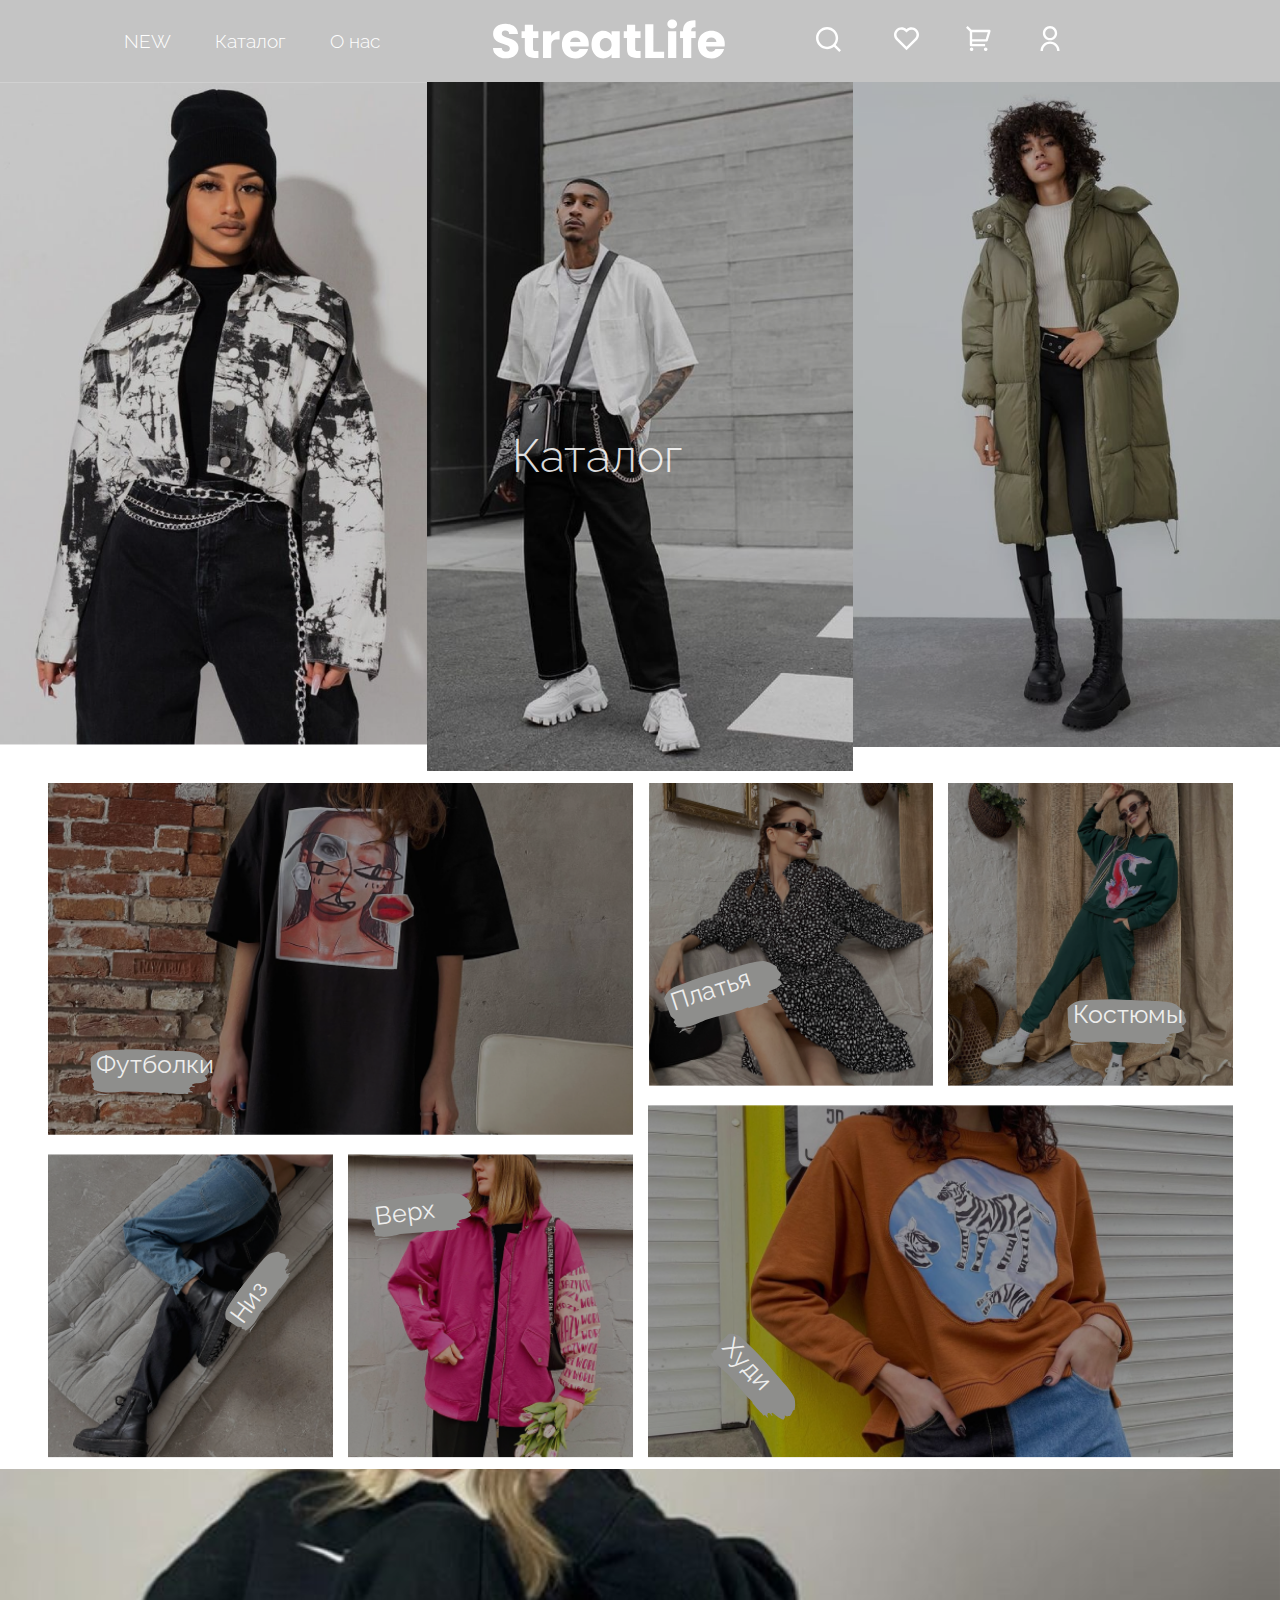
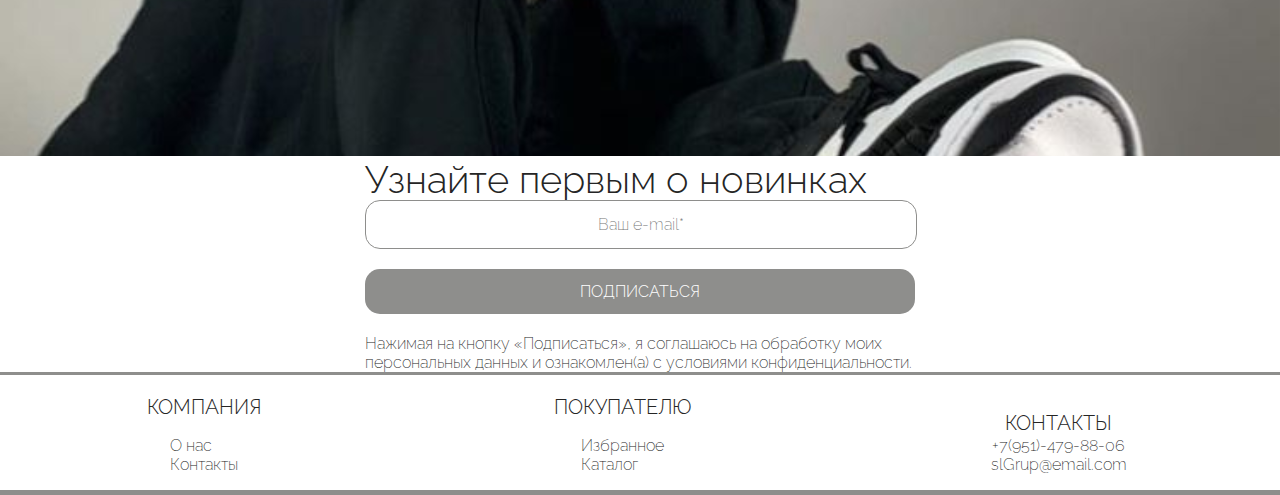
<file: index.html>
<!DOCTYPE html>
<html lang="ru">

<head>
	<meta charset="UTF-8">
	<meta http-equiv="X-UA-Compatible" content="IE=edge">
	<meta name="viewport" content="width=device-width, initial-scale=1.0">
	<title>Sl</title>
	<link rel="preconnect" href="https://fonts.googleapis.com">
	<link rel="preconnect" href="https://fonts.gstatic.com" crossorigin>
	<link href="https://fonts.googleapis.com/css2?family=Raleway:wght@100;200;300;700;800;900&display=swap"
		rel="stylesheet">
	<link rel="stylesheet" href="Style/Index.css">
</head>

<body>
	<div class="wrapper">
		<header class="header">
			<div class="container">
				<div class="header__inner" id="header__inner">
					<div id="header__menu" class="header__menu">
						<nav class="header__nav">
							<ul class="header__list" id="header__list">
								<li class="header__list--item"><a href="" class="header__list--link">NEW</a></li>
								<li class="header__list--item"><a href="catalog.html" class="header__list--link">Каталог</a>
								</li>
								<li class="header__list--item"><a href="aboutUs.html" class="header__list--link">О нас</a></li>
							</ul>
						</nav>
					</div>
					<div class="header__logo" id="header__logo">
						<a href="index.html">
							<img src="photo/index/logo.svg" alt="">
						</a>
					</div>
					<div id="header__dopmenu" class=" header__menu header__dopmenu">
						<nav class="header__nav">
							<ul class="header__list" id="header__drp--list">
								<li class="header__list--items">
									<div class="header__list--item">
										<div class="header__list--cerch">
											<input class="" type="text" id="header__list--info">
										</div>
										<button type="submit" class="header__item--button">
											<img class="header__item--icon" src="photo/index/Group 2.svg" alt="">
										</button>

									</div>
								</li>
								<li class="header__list--items">
									<a href="" class="header__list--item">
										<div class="header__item--photo">
											<img class="header__item--icon" src="photo/index/Frame-1.svg" alt="">
										</div>
										<div class="header__list--info" id="header__list--info">
											<p class="header__list--link">Избранное</p>
										</div>
									</a>
								</li>
								<li class="header__list--items">
									<a href="" class="header__list--item">
										<div class="header__item--photo">
											<img class="header__item--icon" src="photo/index/Frame-2.svg" alt="">
										</div>
										<div class="header__list--info" id="header__list--info">
											<p class="header__list--link">Корзина</p>
										</div>
									</a>
								</li>
								<li class="header__list--items">
									<a href="" class="header__list--item">
										<div class="header__item--photo">
											<img class="header__item--icon" src="photo/index/Frame.svg" alt="">
										</div>
										<div class="header__list--info" id="header__list--info">
											<p class="header__list--link">Профиль</p>
										</div>
									</a>
								</li>
							</ul>
						</nav>
					</div>
					<div class="header__burger" id="header__burger">
						<span></span>
					</div>
				</div>

			</div>
		</header>
		<main class="main">
			<div class="catalog">
				<div class="catalog__link">
					<a class="catalog__link--style" href="">Каталог</a>
				</div>
				<div class="catalog__photo catalog__photohideone">
					<img src="photo/index/katalog.png" alt="">
				</div>
				<div class="catalog__photo">
					<img src="photo/index/katalog2.png" alt="">
				</div>
				<div class="catalog__photo  catalog__photohidetwo">
					<img src="photo/index/katalog3.png" alt="">
				</div>
			</div>
			<div class="container">
				<div class="example">
					<div class="example__column">
						<div class="example__big">
							<div class="example__text positionshirt">
								<a class="example__text--style" href="">Футболки</a>
							</div>
							<div class="example__photo">
								<img src="photo/index/футболка.png" alt="">
							</div>

						</div>
						<div class="example__small example__hide">
							<div class="example__text  positionbottom">
								<a class="example__text--style" href="">Низ</a>
							</div>
							<div class="example__photo">
								<img src="photo/index/низ.png" alt="">
							</div>

						</div>
						<div class="example__small example__hide">
							<div class="example__text positiontop">
								<a class="example__text--style" href="">Верх</a>
							</div>
							<div class="example__photo">
								<img src="photo/index/верх.png" alt="">
							</div>

						</div>
					</div>
					<div class="example__column">
						<div class="example__small">
							<div class="example__text positiondress">
								<a class="example__text--style" href="">Платья</a>
							</div>
							<div class="example__photo">
								<img src="photo/index/платья.png" alt="">
							</div>


						</div>
						<div class="example__small">
							<div class="example__text positiondress2">
								<a class="example__text--style" href="">Костюмы</a>
							</div>
							<div class="example__photo">
								<img src="photo/index/костюмы.png" alt="">
							</div>

						</div>
						<div class="example__big">
							<div class="example__text positionhody">
								<a class="example__text--style" href="">Худи</a>
							</div>
							<div class="example__photo">
								<img src="photo/index/худи.png" alt="">
							</div>

						</div>
					</div>
				</div>
			</div>
			<div class="bgphoto">
				<img src="photo/index/girlBg.svg" alt="">
			</div>
			<div class="container">
				<form action="" class="subscription">
					<div class="subscription__form">

						<div class="subscription__title">
							<h2 class="subscription__title--style">
								Узнайте первым о новинках
							</h2>
						</div>
						<div class="subscription__email">
							<input class="subscription__email--style" type="text" id="emailsending" placeholder="Ваш e-mail*"
								name="mail">
						</div>
						<div class="subscription__sending">
							<button class="subscription__sending--sumbit" type="submit">ПОДПИСАТЬСЯ</button>
						</div>
						<div class="subscription__note">
							<p class="subscription__note--style">
								Нажимая на кнопку «Подписаться», я соглашаюсь на обработку моих персональных данных и
								ознакомлен(а)
								с условиями конфиденциальности.

							</p>

						</div>
					</div>
				</form>
			</div>
		</main>

		<footer class="footer">
			<nav class="footer__nav">
				<div class="footer__link">
					<div class="footer__block">
						<button class="footer__title" id="company__footer">КОМПАНИЯ</button>
						<ul class="footer__list" id="company__list">
							<li>
								<a class="footer__item" href="">О нас
								</a>
							</li>
							<li>
								<a class="footer__item" href="">Контакты</a>
							</li>
						</ul>
					</div>
					<div class="footer__block">

						<button class="footer__title" id="buyer__footer">ПОКУПАТЕЛЮ</button>

						<ul class="footer__list" id="buyer__list">

							<li>
								<a class="footer__item" href="">Избранное
								</a>
							</li>
							<li>
								<a class="footer__item" href="">Каталог
								</a>
							</li>
						</ul>
					</div>
				</div>

				<ul class="footer__contacts">
					<button class="footer__title">КОНТАКТЫ</button>

					<li><a class="footer__item" href="">+7(951)-479-88-06</a>
					</li>
					<li><a class="footer__item" href="">slGrup@email.com</a>
					</li>
					</li>
				</ul>
			</nav>
		</footer>
	</div>
	<script src="script/index.js"></script>

</body>

</html>
</file>
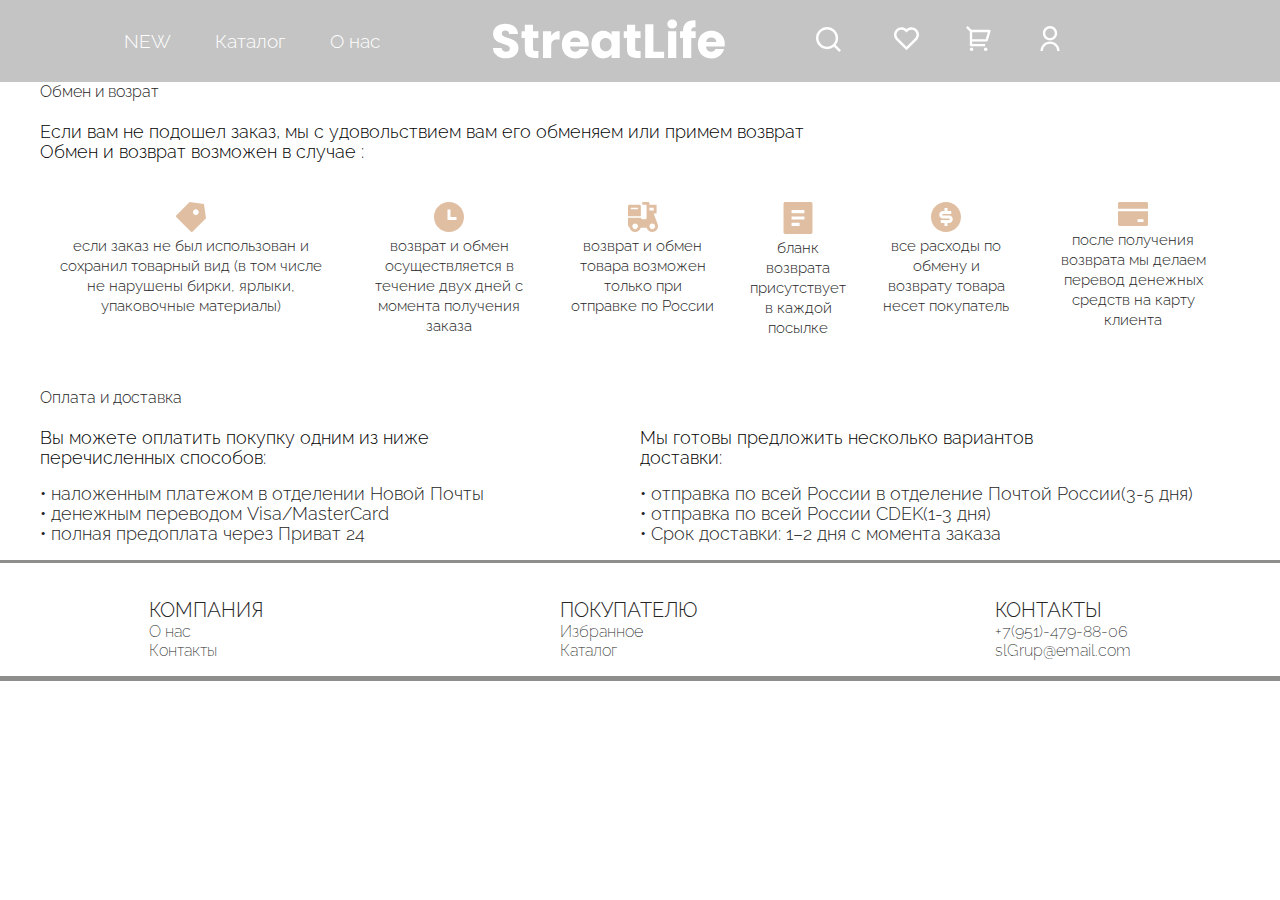
<file: aboutUs.html>
<!DOCTYPE html>
<html lang="ru">

<head>
	<meta charset="UTF-8">
	<meta http-equiv="X-UA-Compatible" content="IE=edge">
	<meta name="viewport" content="width=device-width, initial-scale=1.0">
	<title>SL</title>
	<link rel="preconnect" href="https://fonts.googleapis.com">
	<link rel="preconnect" href="https://fonts.gstatic.com" crossorigin>
	<link href="https://fonts.googleapis.com/css2?family=Raleway:wght@100;200;300;700;800;900&display=swap"
		rel="stylesheet">
	<link rel="stylesheet" href="Style/Index.css">
	<link rel="stylesheet" href="Style/aboutUs.css">
</head>

<body>
	<header class="header">
		<div class="container">
			<div class="header__inner" id="header__inner">
				<div id="header__menu" class="header__menu">
					<nav class="header__nav">
						<ul class="header__list" id="header__list">
							<li class="header__list--item"><a href="" class="header__list--link">NEW</a></li>
							<li class="header__list--item"><a href="catalog.html" class="header__list--link">Каталог</a>
							</li>
							<li class="header__list--item"><a href="aboutUs.html" class="header__list--link">О нас</a></li>
						</ul>
					</nav>
				</div>
				<div class="header__logo" id="header__logo">
					<a href="index.html">
						<img src="photo/index/logo.svg" alt="">
					</a>
				</div>
				<div id="header__dopmenu" class=" header__menu header__dopmenu">
					<nav class="header__nav">
						<ul class="header__list" id="header__drp--list">
							<li class="header__list--items">
								<div class="header__list--item">
									<div class="header__list--cerch">
										<input class="" type="text" id="header__list--info">
									</div>
									<button type="submit" class="header__item--button">
										<img class="header__item--icon" src="photo/index/Group 2.svg" alt="">
									</button>

								</div>
							</li>
							<li class="header__list--items">
								<a href="" class="header__list--item">
									<div class="header__item--photo">
										<img class="header__item--icon" src="photo/index/Frame-1.svg" alt="">
									</div>
									<div class="header__list--info" id="header__list--info">
										<p class="header__list--link">Избранное</p>
									</div>
								</a>
							</li>
							<li class="header__list--items">
								<a href="" class="header__list--item">
									<div class="header__item--photo">
										<img class="header__item--icon" src="photo/index/Frame-2.svg" alt="">
									</div>
									<div class="header__list--info" id="header__list--info">
										<p class="header__list--link">Корзина</p>
									</div>
								</a>
							</li>
							<li class="header__list--items">
								<a href="" class="header__list--item">
									<div class="header__item--photo">
										<img class="header__item--icon" src="photo/index/Frame.svg" alt="">
									</div>
									<div class="header__list--info" id="header__list--info">
										<p class="header__list--link">Профиль</p>
									</div>
								</a>
							</li>
						</ul>
					</nav>
				</div>
				<div class="header__burger" id="header__burger">
					<span></span>
				</div>
			</div>

		</div>
	</header>
	<main class="main">
		<div class="container">
			<div class="return">
				<div class="return__title">
					<h2 class="return__title--style">Обмен и возрат</h2>
				</div>
				<div class="return__additional">
					<p class="return__additional--text">Если вам не подошел заказ, мы с удовольствием вам его обменяем или
						примем возврат
					</p>
				</div>
				<div class="return__name">
					<h2 class="return__name--text">Обмен и возврат возможен в случае :</h2>
				</div>
				<div class="return__list">
					<div class="return__items">
						<div class="return__item">
							<div class="return__photo">
								<img src="photo/aboutUs/Vector.svg" alt="">
							</div>
							<div class="return__condition">
								<p class="return__condition--style">если заказ не был использован и сохранил товарный вид (в том
									числе не нарушены бирки, ярлыки, упаковочные материалы)</p>
							</div>
						</div>
						<div class="return__item">
							<div class="return__photo">
								<img src="photo/aboutUs/Vector2.svg" alt="">
							</div>
							<div class="return__condition">
								<p class="return__condition--style">возврат и обмен осуществляется в течение двух дней с момента
									получения заказа

								</p>
							</div>
						</div>
						<div class="return__item">
							<div class="return__photo">
								<img src="photo/aboutUs/Vector3.svg" alt="">
							</div>
							<div class="return__condition">
								<p class="return__condition--style">возврат и обмен товара возможен только при отправке по
									России
								</p>
							</div>
						</div>
						<div class="return__item">
							<div class="return__photo">
								<img src="photo/aboutUs/Vector4.svg" alt="">
							</div>
							<div class="return__condition">
								<p class="return__condition--style">бланк возврата присутствует в каждой посылке </p>
							</div>
						</div>
						<div class="return__item">
							<div class="return__photo">
								<img src="photo/aboutUs/Vector5.svg" alt="">
							</div>
							<div class="return__condition">
								<p class="return__condition--style">все расходы по обмену и возврату товара несет покупатель
								</p>
							</div>
						</div>
						<div class="return__item">
							<div class="return__photo">
								<img src="photo/aboutUs/Vector6.svg" alt="">
							</div>
							<div class="return__condition">
								<p class="return__condition--style">после получения возврата мы делаем перевод денежных средств
									на карту клиента</p>
							</div>
						</div>

					</div>

				</div>
			</div>
			<div class="payorder">
				<div class="payorder__title">
					<h2 class="payorder__title--style">
						Оплата и доставка
					</h2>
				</div>
				<div class="payorder__info">
					<div class="payorder__pay">
						<div class="payorder__name">
							<h3 class="paeorder__name--title"> Вы можете оплатить покупку одним из ниже <br>
								перечисленных
								способов:
							</h3>
						</div>
						<div class="payorder__list">
							<ul class="playorder__paragraphs">
								<li class="payirder__paragraph">
									<p class="payorder__paragraph--text">
										• наложенным платежом в отделении Новой Почты
									</p>
								</li>
								<li class="payirder__paragraph">
									<p class="payorder__paragraph--text">
										• денежным переводом Visa/MasterCard
									</p>
								</li>
								<li class="payirder__paragraph">
									<p class="payorder__paragraph--text">
										• полная предоплата через Приват 24
									</p>
								</li>
							</ul>
						</div>

					</div>
					<div class="payorder__order">
						<div class="payorder__name">
							<h3 class="paeorder__name--title">Мы готовы предложить несколько вариантов <br> доставки:
							</h3>
						</div>
						<div class="payorder__list">
							<ul class="playorder__paragraphs">
								<li class="payirder__paragraph">
									<p class="payorder__paragraph--text">
										• отправка по всей России в отделение Почтой России(3-5 дня)
									</p>
								</li>
								<li class="payirder__paragraph">
									<p class="payorder__paragraph--text">
										• отправка по всей России CDEK(1-3 дня)
									</p>
								</li>
								<li class="payirder__paragraph">
									<p class="payorder__paragraph--text">
										• Срок доставки: 1–2 дня с момента заказа
									</p>
								</li>
							</ul>
						</div>
					</div>
				</div>
			</div>
		</div>
	</main>
	<footer class="footer">
		<nav class="footer__nav">
			<ul class="footer__list">
				<h3 class="footer__title">КОМПАНИЯ</h3>
				<li>
					<a class="footer__item" href="">О нас
					</a>
				</li>
				<li>
					<a class="footer__item" href="">Контакты</a>
				</li>
			</ul>
			<ul>
				<h3 class="footer__title">ПОКУПАТЕЛЮ</h3>

				<li>
					<a class="footer__item" href="">Избранное
					</a>
				</li>
				<li>
					<a class="footer__item" href="">Каталог
					</a>
				</li>
			</ul>
			<ul class="footer__list">
				<h3 class="footer__title">КОНТАКТЫ</h3>

				<li><a class="footer__item" href="">+7(951)-479-88-06</a>
				</li>
				<li><a class="footer__item" href="">slGrup@email.com</a>
				</li>
				</li>
			</ul>
		</nav>
	</footer>
	<script src="script/index.js"></script>

</body>

</html>
</file>
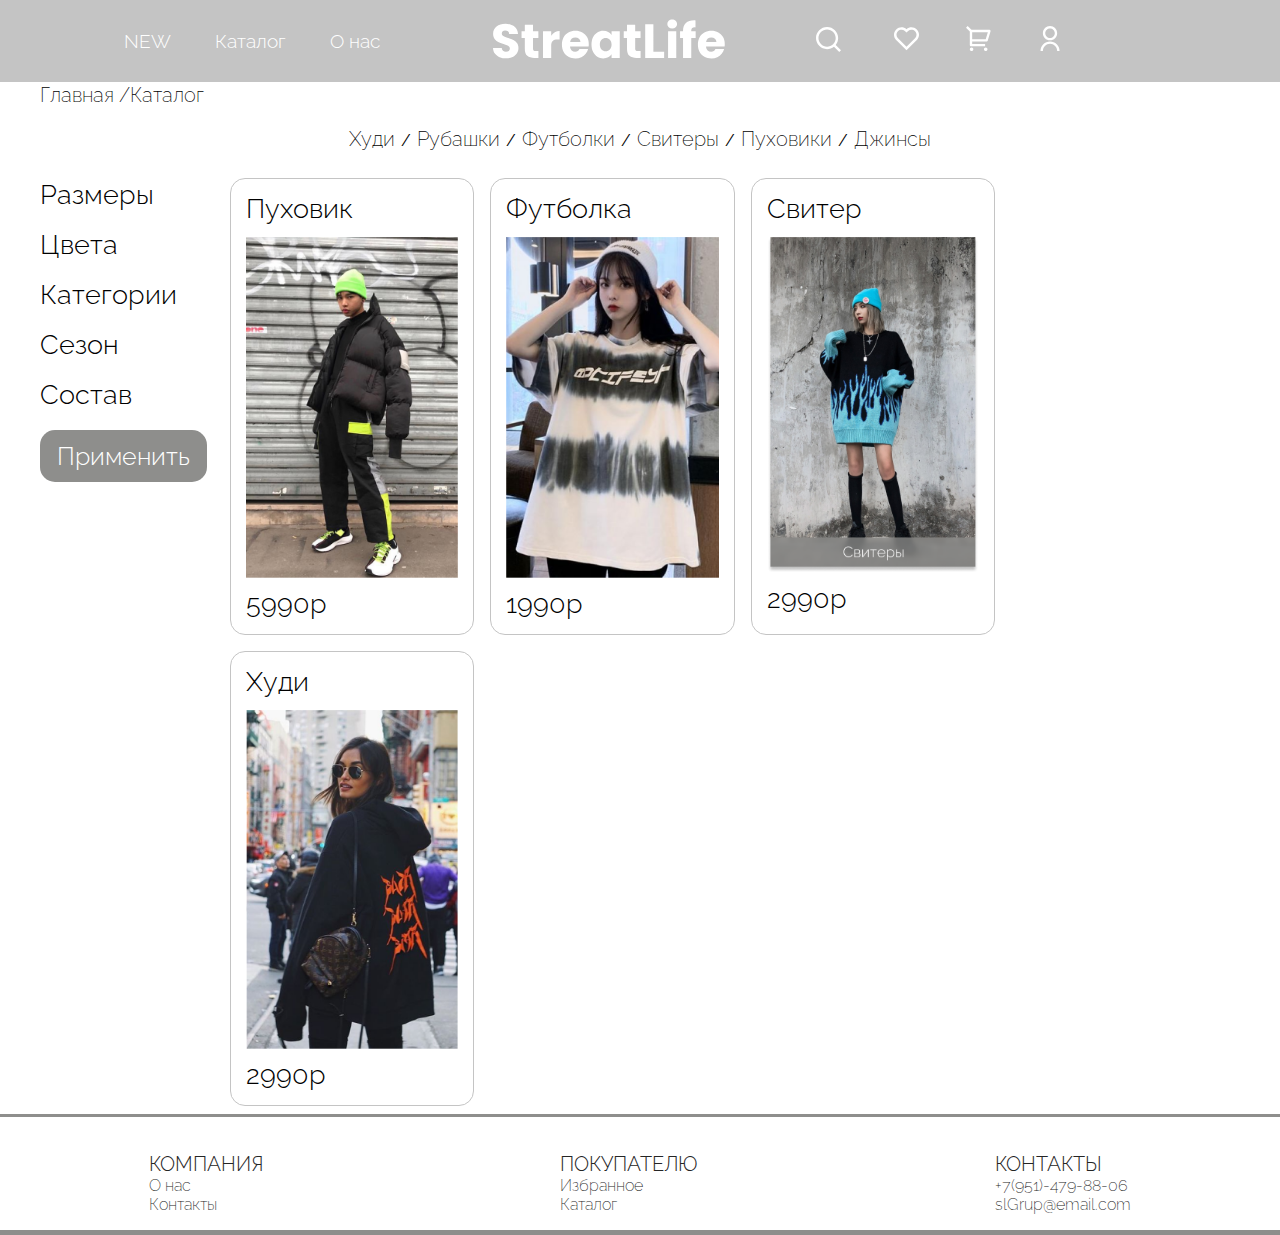
<file: catalog.html>
<!DOCTYPE html>
<html lang="ru">

<head>
	<meta charset="UTF-8">
	<meta http-equiv="X-UA-Compatible" content="IE=edge">
	<meta name="viewport" content="width=device-width, initial-scale=1.0">
	<title>sl</title>
	<link rel="preconnect" href="https://fonts.googleapis.com">
	<link rel="preconnect" href="https://fonts.gstatic.com" crossorigin>
	<link href="https://fonts.googleapis.com/css2?family=Raleway:wght@100;200;300;700;800;900&display=swap"
		rel="stylesheet">
	<link rel="stylesheet" href="Style/catalog.css">
	<link rel="stylesheet" href="Style/Index.css">
</head>

<body>
	<header class="header">
		<div class="container">
			<div class="header__inner" id="header__inner">
				<div id="header__menu" class="header__menu">
					<nav class="header__nav">
						<ul class="header__list" id="header__list">
							<li class="header__list--item"><a href="" class="header__list--link">NEW</a></li>
							<li class="header__list--item"><a href="catalog.html" class="header__list--link">Каталог</a>
							</li>
							<li class="header__list--item"><a href="aboutUs.html" class="header__list--link">О нас</a></li>
						</ul>
					</nav>
				</div>
				<div class="header__logo" id="header__logo">
					<a href="index.html">
						<img src="photo/index/logo.svg" alt="">
					</a>
				</div>
				<div id="header__dopmenu" class=" header__menu header__dopmenu">
					<nav class="header__nav">
						<ul class="header__list" id="header__drp--list">
							<li class="header__list--items">
								<div class="header__list--item">
									<div class="header__list--cerch">
										<input class="" type="text" id="header__list--info">
									</div>
									<button type="submit" class="header__item--button">
										<img class="header__item--icon" src="photo/index/Group 2.svg" alt="">
									</button>

								</div>
							</li>
							<li class="header__list--items">
								<a href="" class="header__list--item">
									<div class="header__item--photo">
										<img class="header__item--icon" src="photo/index/Frame-1.svg" alt="">
									</div>
									<div class="header__list--info" id="header__list--info">
										<p class="header__list--link">Избранное</p>
									</div>
								</a>
							</li>
							<li class="header__list--items">
								<a href="" class="header__list--item">
									<div class="header__item--photo">
										<img class="header__item--icon" src="photo/index/Frame-2.svg" alt="">
									</div>
									<div class="header__list--info" id="header__list--info">
										<p class="header__list--link">Корзина</p>
									</div>
								</a>
							</li>
							<li class="header__list--items">
								<a href="" class="header__list--item">
									<div class="header__item--photo">
										<img class="header__item--icon" src="photo/index/Frame.svg" alt="">
									</div>
									<div class="header__list--info" id="header__list--info">
										<p class="header__list--link">Профиль</p>
									</div>
								</a>
							</li>
						</ul>
					</nav>
				</div>
				<div class="header__burger" id="header__burger">
					<span></span>
				</div>
			</div>

		</div>
	</header>
	<main class="main">
		<div class="container">
			<div class="road">
				<div class="road__page">
					<a class="road__page--style" href="index.html">Главная /</a>
				</div>
				<div class="road__page">
					<a class="road__page--style" href="catalog.html">Каталог</a>
				</div>
			</div>
		</div>
		<div class="container">
			<div class="lsitclothes" id="lsitclothes">
				<nav class="lsitclothes__items">
					<ul class="lsitclothes__list">
						<li class="lsitclothes__item"><button class="lsitclothes__item--button">Худи</button></li>
						<li class="lsitclothes__item">/<button class="lsitclothes__item--button">Рубашки</button></li>
						<li class="lsitclothes__item">/<button class="lsitclothes__item--button">Футболки</button></li>
						<li class="lsitclothes__item">/<button class="lsitclothes__item--button">Свитеры</button></li>
						<li class="lsitclothes__item">/<button class="lsitclothes__item--button">Пуховики</button></li>
						<li class="lsitclothes__item">/<button class="lsitclothes__item--button">Джинсы</button></li>
					</ul>
				</nav>
			</div>
		</div>
		<div class="kalalogclothes" id="kalalogclothes">
			<form class="filter" id="filter" action="">
				<div class="filter__size">
					<div class="filter__title">
						<h3 class="filter__title--size">Размеры</h3>
					</div>
					<div class="filter__list" id="FilterSizeList">
						<div class="filter__item">
							<input class="filter__item--input" type="checkbox" name="" id="sizexs">
							<label class="filter__item--check" for="sizexs">XS</label>
						</div>
						<div class="filter__item">
							<input class="filter__item--input" type="checkbox" name="" id="sizes">
							<label class="filter__item--check" for="sizes">S</label>
						</div>
						<div class="filter__item">
							<input class="filter__item--input" type="checkbox" name="" id="sizem">
							<label class="filter__item--check" for="sizem">M</label>
						</div>
						<div class="filter__item">
							<input class="filter__item--input" type="checkbox" name="" id="sizel">
							<label class="filter__item--check" for="sizel">L</label>
						</div>
						<div class="filter__item">
							<input class="filter__item--input" type="checkbox" name="" id="sizexl">
							<label class="filter__item--check" for="sizexl">XL</label>
						</div>
						<div class="filter__item">
							<input class="filter__item--input" type="checkbox" name="" id="sizexxl">
							<label class="filter__item--check" for="sizexxl">XXl</label>
						</div>
					</div>
				</div>
				<div class="filter__color">
					<div class="filter__title">
						<h3 class="filter__title--color">Цвета</h3>
					</div>
					<div class="filter__list--color" id="FilterСolorList">
						<div class="filter__item--color">
							<input class="filter__item--input" type="checkbox" name="" id="ColorRed">
							<label class="filter__color--check filter__color--red" for="ColorRed"></label>
						</div>
						<div class="filter__item--color">
							<input class="filter__item--input" type="checkbox" name="" id="ColorBlack">
							<label class="filter__color--check filter__color--black" for="ColorBlack"></label>
						</div>
						<div class="filter__item--color">
							<input class="filter__item--input" type="checkbox" name="" id="ColorWhite">
							<label class="filter__color--check filter__color--white" for="ColorWhite"></label>
						</div>
						<div class="filter__item--color">
							<input class="filter__item--input" type="checkbox" name="" id="ColorGreen">
							<label class="filter__color--check filter__color--green" for="ColorGreen"></label>
						</div>
						<div class="filter__item--color">
							<input class="filter__item--input" type="checkbox" name="" id="ColorPurple">
							<label class="filter__color--check filter__color--purple" for="ColorPurple"></label>
						</div>
						<div class="filter__item--color">
							<input class="filter__item--input" type="checkbox" name="" id="ColorBlue">
							<label class="filter__color--check filter__color--blue" for="ColorBlue"></label>
						</div>
						<div class="filter__item--color">
							<input class="filter__item--input" type="checkbox" name="" id="ColorRainbow">
							<label class="filter__color--check filter__color--rainbow" for="ColorRainbow"></label>
						</div>
						<div class="filter__item--color">
							<input class="filter__item--input" type="checkbox" name="" id="ColorYellow">
							<label class="filter__color--check filter__color--yellow" for="ColorYellow"></label>
						</div>
						<div class="filter__item--color">
							<input class="filter__item--input" type="checkbox" name="" id="ColorGray">
							<label class="filter__color--check filter__color--gray" for="ColorGray"></label>
						</div>
					</div>
				</div>
				<div class="filter__type">
					<div class="filter__title">
						<h3 class="filter__title--type">Категории</h3>
					</div>
					<div class="filter__list" id="FilterTypeList">
						<div class="filter__item">
							<input class="filter__item--input" type="checkbox" name="" id="Typezip">
							<label class="filter__item--check" for="Typezip">На молнии</label>
						</div>
						<div class="filter__item">
							<input class="filter__item--input" type="checkbox" name="" id="Typehoodie">
							<label class="filter__item--check" for="Typehoodie">Худи</label>
						</div>
						<div class="filter__item">
							<input class="filter__item--input" type="checkbox" name="" id="Typet-shirts">
							<label class="filter__item--check" for="Typet-shirts">Футболки</label>
						</div>
						<div class="filter__item">
							<input class="filter__item--input" type="checkbox" name="" id="TypeDownJacket">
							<label class="filter__item--check" for="TypeDownJacket">Пуховики</label>
						</div>
						<div class="filter__item">
							<input class="filter__item--input" type="checkbox" name="" id="TypeJeans">
							<label class="filter__item--check" for="TypeJeans">Джинсы</label>
						</div>
						<div class="filter__item">
							<input class="filter__item--input" type="checkbox" name="" id="TypeTurtlenecks">
							<label class="filter__item--check" for="TypeTurtlenecks">Водолазки</label>
						</div>
						<div class="filter__item">
							<input class="filter__item--input" type="checkbox" name="" id="TypeSkirts">
							<label class="filter__item--check" for="TypeSkirts">Юбки</label>
						</div>
						<div class="filter__item">
							<input class="filter__item--input" type="checkbox" name="" id="TypeDresses">
							<label class="filter__item--check" for="TypeDresses">Платья</label>
						</div>
						<div class="filter__item">
							<input class="filter__item--input" type="checkbox" name="" id="TypeShirts">
							<label class="filter__item--check" for="TypeShirts">Рубашки</label>
						</div>
						<div class="filter__item">
							<input class="filter__item--input" type="checkbox" name="" id="TypeLongSleeves">
							<label class="filter__item--check" for="TypeLongSleeves">Лонгсливы</label>
						</div>
						<div class="filter__item">
							<input class="filter__item--input" type="checkbox" name="" id="TypeSweatshirts">
							<label class="filter__item--check" for="TypeSweatshirts">Тостовки</label>
						</div>

					</div>
				</div>
				<div class="filter__season">
					<div class="filter__title">
						<h3 class="filter__title--season">Сезон</h3>
					</div>
					<div class="filter__list" id="FilterSeasonList">
						<div class="filter__item">
							<input class="filter__item--input" type="checkbox" name="" id="SeasonSummer">
							<label class="filter__item--check" for="SeasonSummer">Лето</label>
						</div>
						<div class="filter__item">
							<input class="filter__item--input" type="checkbox" name="" id="SeasonWinter">
							<label class="filter__item--check" for="SeasonWinter">Зима</label>
						</div>
						<div class="filter__item">
							<input class="filter__item--input" type="checkbox" name="" id="SeasonDemi">
							<label class="filter__item--check" for="SeasonDemi">Демисезон</label>
						</div>
						<div class="filter__item">
							<input class="filter__item--input" type="checkbox" name="" id="SeasonYearRound">
							<label class="filter__item--check" for="SeasonYearRound">Кроглогодичный</label>
						</div>
					</div>
				</div>
				<div class="filter__composition">
					<div class="filter__title">
						<h3 class="filter__title--composition">Состав</h3>
					</div>
					<div class="filter__list" id="FilterCompositionList">
						<div class="filter__item">
							<input class="filter__item--input" type="checkbox" name="" id="СompositionСotton">
							<label class="filter__item--check" for="СompositionСotton">Хлопок</label>
						</div>
						<div class="filter__item">
							<input class="filter__item--input" type="checkbox" name="" id="СompositionPolyester">
							<label class="filter__item--check" for="СompositionPolyester">Полиэстер</label>
						</div>
						<div class="filter__item">
							<input class="filter__item--input" type="checkbox" name="" id="СompositionWool">
							<label class="filter__item--check" for="СompositionWool">Шерсть</label>
						</div>
						<div class="filter__item">
							<input class="filter__item--input" type="checkbox" name="" id="СompositionDenim">
							<label class="filter__item--check" for="СompositionDenim">Denim(деним)</label>
						</div>
						<div class="filter__item">
							<input class="filter__item--input" type="checkbox" name="" id="СompositionLeather">
							<label class="filter__item--check" for="СompositionLeather">Кожа</label>
						</div>
						<div class="filter__item">
							<input class="filter__item--input" type="checkbox" name="" id="СompositionLeatherDeputy">
							<label class="filter__item--check" for="СompositionLeatherDeputy">Кож-зам</label>
						</div>
						<div class="filter__item">
							<input class="filter__item--input" type="checkbox" name="" id="СompositionNylon">
							<label class="filter__item--check" for="СompositionNylon">Нейлон</label>
						</div>
					</div>
				</div>
				<div class="filter__send">
					<input id="filtersubmit" class="filter__send--text" type="button" value="Применить">
				</div>

			</form>
			<div class="kalalogclothes__items" id="katalog__list">
			</div>
		</div>
	</main>
	<footer class="footer">
		<nav class="footer__nav">
			<ul class="footer__list">
				<h3 class="footer__title">КОМПАНИЯ</h3>
				<li>
					<a class="footer__item" href="">О нас
					</a>
				</li>
				<li>
					<a class="footer__item" href="">Контакты</a>
				</li>
			</ul>
			<ul>
				<h3 class="footer__title">ПОКУПАТЕЛЮ</h3>

				<li>
					<a class="footer__item" href="">Избранное
					</a>
				</li>
				<li>
					<a class="footer__item" href="">Каталог
					</a>
				</li>
			</ul>
			<ul class="footer__list">
				<h3 class="footer__title">КОНТАКТЫ</h3>

				<li><a class="footer__item" href="">+7(951)-479-88-06</a>
				</li>
				<li><a class="footer__item" href="">slGrup@email.com</a>
				</li>
				</li>
			</ul>
		</nav>
	</footer>
	<script src="script/script.js"></script>
</body>

</html>
</file>
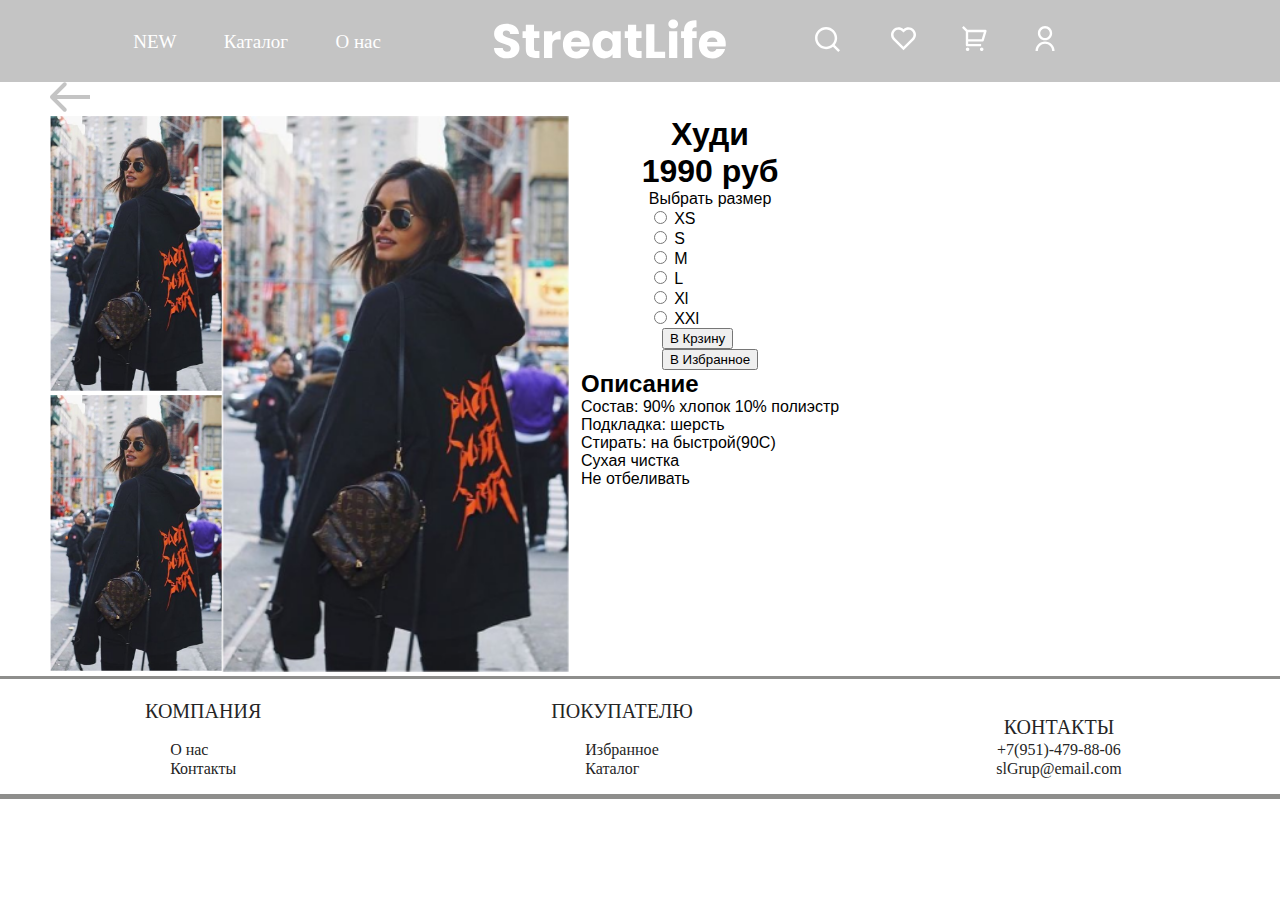
<file: newClothes.html>
<!DOCTYPE html>
<html lang="ru">

<head>
	<meta charset="UTF-8">
	<meta http-equiv="X-UA-Compatible" content="IE=edge">
	<meta name="viewport" content="width=device-width, initial-scale=1.0">
	<title>sl</title>
	<link rel="stylesheet" href="Style/element.css">
	<link rel="stylesheet" href="Style/Index.css">
</head>

<body>
	<header class="header">
		<div class="container">
			<div class="header__inner" id="header__inner">

				<div id="header__menu" class="header__menu">
					<nav class="header__nav">
						<ul class="header__list" id="header__list">
							<li class="header__list--item"><a href="" class="header__list--link">NEW</a></li>
							<li class="header__list--item"><a href="" class="header__list--link">Каталог</a></li>
							<li class="header__list--item"><a href="	aboutUs.html" class="header__list--link">О нас</a></li>
						</ul>
					</nav>
				</div>
				<div class="header__logo" id="header__logo">
					<img src="photo/index/logo.svg" alt="">
				</div>
				<div id="header__dopmenu" class=" header__menu header__dopmenu">
					<nav class="header__nav">
						<ul class="header__list" id="header__drp--list">
							<li class="header__list--items">
								<div class="header__list--item">
									<div class="header__list--cerch">
										<input class="" type="text" id="header__list--info">
									</div>
									<button type="submit" class="header__item--button">
										<img class="header__item--icon" src="photo/index/Group 2.svg" alt="">
									</button>

								</div>
							</li>
							<li class="header__list--items">
								<a href="" class="header__list--item">
									<div class="header__item--photo">
										<img class="header__item--icon" src="photo/index/Frame-1.svg" alt="">
									</div>
									<div class="header__list--info" id="header__list--info">
										<p class="header__list--link">Избранное</p>
									</div>
								</a>
							</li>
							<li class="header__list--items">
								<a href="" class="header__list--item">
									<div class="header__item--photo">
										<img class="header__item--icon" src="photo/index/Frame-2.svg" alt="">
									</div>
									<div class="header__list--info" id="header__list--info">
										<p class="header__list--link">Корзина</p>
									</div>
								</a>
							</li>
							<li class="header__list--items">
								<a href="" class="header__list--item">
									<div class="header__item--photo">
										<img class="header__item--icon" src="photo/index/Frame.svg" alt="">
									</div>
									<div class="header__list--info" id="header__list--info">
										<p class="header__list--link">Профиль</p>
									</div>
								</a>
							</li>
						</ul>
					</nav>
				</div>
				<div class="header__burger" id="header__burger">
					<span></span>
				</div>
			</div>

		</div>
	</header>
	<div class="container">
		<div class="modalwindow" id="modalwindow">
			<div class="modalwindow__back">
				<img class="modalwindow__back--icon" src="photo/katalog/Arrow.svg" alt="">
			</div>
			<div class="modalwindow__content">
				<div class="modalwindow__photo">
					<div class="modalwindow__photo--small">
						<div class="modalwindow__photo--item">
							<img src="photo/katalog/худи.png" alt="">
						</div>
						<div class="modalwindow__photo--item">
							<img src="photo/katalog/худи.png" alt="">
						</div>
					</div>
					<div class="modalwindow__photo--big">
						<div class="modalwindow__photo--item">
							<img src="photo/katalog/худи.png" alt="">
						</div>
					</div>
				</div>
				<div class="modalwindow__info">
					<div class="modalwindow__title">
						<h1 class="modalwindow__title--style">Худи</h1>
					</div>
					<div class="modalwindow__prise">
						<h1 class="modalwindow__prise--style">1990 руб</h1>
					</div>
					<div class="modalwindow__sizes">
						<div class="modalwindow__size--title">
							<p class="modalwindow__title--style">Выбрать размер</p>
						</div>
						<div class="modalwindow__size--list" id="modalwindow__size--list">
							<div class="modalwindow__size">
								<input class="filter__item--input" type="radio" name="" id="ColorRed">
								<label class="filter__color--check" for="ColorRed">XS</label>
							</div>
							<div class="modalwindow__size">
								<input class="filter__item--input" type="radio" name="" id="ColorRed">
								<label class="filter__color--check" for="ColorRed">S</label>
							</div>
							<div class="modalwindow__size">
								<input class="filter__item--input" type="radio" name="" id="ColorRed">
								<label class="filter__color--check" for="ColorRed">M</label>
							</div>
							<div class="modalwindow__size">
								<input class="filter__item--input" type="radio" name="" id="ColorRed">
								<label class="filter__color--check" for="ColorRed">L</label>
							</div>
							<div class="modalwindow__size">
								<input class="filter__item--input" type="radio" name="" id="ColorRed">
								<label class="filter__color--check" for="ColorRed">Xl</label>
							</div>
							<div class="modalwindow__size">
								<input class="filter__item--input" type="radio" name="" id="ColorRed">
								<label class="filter__color--check" for="ColorRed">XXl</label>
							</div>
						</div>
					</div>
					<form class="modalwindow__add" action="">
						<div class="modalwindow__add--item">
							<input class="modalwindow__add--button" type="button" value="В Крзину">
						</div>
						<div class="modalwindow__add--item">
							<input class="modalwindow__add--button" type="button" value="В Избранное">
						</div>
					</form>
					<div class="modalwindow__description">
						<div class="modalwindow__description--name">
							<h2 class="modalwindow__description--title">Описание</h2>
						</div>
						<div class="modalwindow__composition">
							<div class="modalwindow__composition--text">
								<div class="modalwindow__composition--style">Состав: 90% хлопок 10% полиэстр</div>
							</div>
							<div class="modalwindow__composition--text">
								<div class="modalwindow__composition--style">Подкладка: шерсть</div>
							</div>
							<div class="modalwindow__composition--text">
								<div class="modalwindow__composition--style">Стирать: на быстрой(90С)</div>
							</div>
							<div class="modalwindow__composition--text">
								<div class="modalwindow__composition--style">Сухая чистка</div>
							</div>
							<div class="modalwindow__composition--text">
								<div class="modalwindow__composition--style">Не отбеливать</div>
							</div>
						</div>
					</div>
				</div>
			</div>
		</div>
	</div>
	<footer class="footer">
		<nav class="footer__nav">
			<div class="footer__link">
				<div class="footer__block">
					<button class="footer__title" id="company__footer">КОМПАНИЯ</button>
					<ul class="footer__list" id="company__list">
						<li>
							<a class="footer__item" href="">О нас
							</a>
						</li>
						<li>
							<a class="footer__item" href="">Контакты</a>
						</li>
					</ul>
				</div>
				<div class="footer__block">

					<button class="footer__title" id="buyer__footer">ПОКУПАТЕЛЮ</button>

					<ul class="footer__list" id="buyer__list">

						<li>
							<a class="footer__item" href="">Избранное
							</a>
						</li>
						<li>
							<a class="footer__item" href="">Каталог
							</a>
						</li>
					</ul>
				</div>
			</div>

			<ul class="footer__contacts">
				<button class="footer__title">КОНТАКТЫ</button>

				<li><a class="footer__item" href="">+7(951)-479-88-06</a>
				</li>
				<li><a class="footer__item" href="">slGrup@email.com</a>
				</li>
				</li>
			</ul>
		</nav>
	</footer>

	<script src="script/index.js"></script>
</body>

</html>
</file>
<file: Style/Index.css>
html body {
  margin: 0;
  padding: 0;
}
ul li {
  list-style: none;
}
img {
  width: 100%;
}
a {
  text-decoration: none;
}
a:hover {
  border-bottom: 1px solid #8e8e8c;
  transition: 0.3s;
}
h1,
h2,
h3,
h4 {
  padding: 0;
  margin: 0;
}
p {
  padding: 0;
  margin: 0;
}
ul {
  padding: 0;
}
body {
  font-family: "Raleway", sans-serif;
}
.container {
  max-width: 1220px;
  margin: 0 auto;
  padding: 0 10px 0 10px;
  box-sizing: border-box;
}

.header {
  position: relative;
  background-color: #c4c4c4;
}
.header__inner {
  display: flex;
  min-height: 43px;
  align-items: center;
  padding: 10px 0 10px 0;
  justify-content: space-evenly;
}
.header__menu {
  width: 25%;
  margin-right: 30px;
}
.header__list {
  display: flex;
  justify-content: space-around;
}
.header__list--info {
  display: none;
}
.header__list--cerch {
  display: none;
}
.header__list--link {
  font-family: "Raleway";
  font-style: normal;
  font-weight: 300;
  font-size: 19px;
  line-height: 21px;
  color: #ffffff;
}
.header__item--button {
  border: none;
  background-color: #c4c4c4;
}
.header__item--button:hover {
  border: 1px solid #fff;
  background-color: #c4c4c4;
}

@media (max-width: 992px) {
}

@media (max-width: 768px) {
  .header__logo {
    position: absolute;
    left: 10px;
    top: 20px;
    max-width: 170px;
  }
  .header__logo.active {
    top: 10px;
  }
  .header__menu {
    width: 50%;
  }
  .header__dopmenu {
    display: none;
  }
  .header__list--item {
    display: flex;
  }
  .header__item--icon {
    min-width: 30px;
  }
  .header__burger > span {
    position: absolute;
    width: 30px;
  }
  .header__burger {
    width: 30px;
    height: 25px;
    z-index: 3;
    position: absolute;
    top: 20px;
    right: 10px;
  }
  .header__burger.active {
    top: 10px;
  }
  .header__burger span {
    position: absolute;
    background-color: #fff;
    left: 0;
    width: 22px;
    height: 4px;
    top: 11px;
    transition: all 0.3s ease 0s;
    right: 10px;
  }

  .header__burger::before,
  .header__burger::after {
    content: " ";
    background-color: #fff;
    position: absolute;
    width: 100%;
    height: 4px;
    transition: all 0.3s ease 0s;
  }
  .header__burger::before {
    top: 0;
    width: 30px;
  }
  .header__menu.active {
    width: 100%;
  }

  .header__burger::after {
    bottom: 0;
    width: 15px;
  }

  .header__burger.active span {
    transform: scale(0);
  }
  .header__burger.active::before {
    transform: rotate(45deg);
    top: 13px;
    width: 30px;
  }
  .header__burger.active::after {
    width: 30px;
    transform: rotate(-45deg);
    bottom: 8px;
  }
  .header__inner.active {
    display: block;
    padding-top: 40px;
  }
  .header__dopmenu.active {
    display: block;
  }
}

@media (max-width: 576px) {
}
@media (max-width: 413px) {
  .header__list {
    display: none;
  }
  .header__list.active {
    display: block;
  }
  .header__list.active .header__list--info {
    display: block;
    width: 50%;
  }
  .header__list.active .header__list--cerch {
    display: block;
  }
  .header__list--cerch > input {
    border-radius: 10px;
    border: none;
    padding: 3px;
  }
  .header__list--cerch .header__list--item {
    min-width: 100%;
    align-items: center;
    justify-content: center;
  }
  .header__list--item {
    align-items: center;
  }
  .header__item--photo {
    margin: 0 10px 0 0;
  }
}

/* katalog katalog katalog katalog katalog katalog katalog  */
.catalog {
  display: flex;
  position: relative;
}
.catalog__photo {
  width: 33.333%;
}
.catalog__link {
  position: absolute;
  left: 40%;
  top: 50%;
}
.catalog__link--style {
  font-family: Raleway;
  font-style: normal;
  font-weight: 300;
  font-size: 46px;
  line-height: 54px;
  text-align: center;
  color: #ffffff;
  opacity: 0.85;
}
@media (max-width: 576px) {
  .catalog__link {
    position: absolute;
    left: 39%;
    top: 50%;
  }
  .catalog__photohideone {
    display: none;
  }
  .catalog__photo {
    width: 50%;
  }
  .catalog__link {
    position: absolute;
    left: 36%;
    top: 44%;
  }
}
@media (max-width: 413px) {
  .catalog__photohidetwo {
    display: none;
  }
  .catalog__photo {
    width: 100%;
  }
  .catalog__link {
    position: absolute;
    left: 33%;
    top: 44%;
  }
}
/* Пример Пример Пример Пример Пример Пример Пример Пример  */
.example {
  display: flex;
  flex-wrap: wrap;
}
.example__column {
  width: 50%;
  display: flex;
  flex-wrap: wrap;
}
.example__big {
  width: 100%;
  padding: 7.5px;
  position: relative;
}
.example__small {
  box-sizing: border-box;
  width: 50%;
  padding: 7.5px;
  position: relative;
}
.example__text {
  position: absolute;
  background-image: url(../photo/index/bg2.svg);
  background-size: contain;
  background-repeat: no-repeat;
  padding: 2px 38px 19px 6px;
}
.example__text--style {
  font-family: Raleway;
  font-style: normal;
  font-weight: 400;
  font-size: 25px;
  line-height: 27px;
  text-align: center;
  color: #ffffff;
  opacity: 0.85;
}
.positionshirt {
  left: 50px;
  bottom: 50px;
}
.positionbottom {
  transform: rotate(0.85turn);
  bottom: 47%;
  right: 10%;
}
.positiontop {
  transform: rotate(0.98turn);
  top: 15%;
  left: 10%;
}
.positiondress {
  transform: rotate(0.95turn);
  bottom: 25%;
  left: 25px;
}
.positiondress2 {
  right: 19px;
  bottom: 50px;
}
.positionhody {
  transform: rotate(0.13turn);
  bottom: 17%;
  left: 10%;
}
@media (max-width: 767px) {
  .example {
    display: block;
    flex-wrap: wrap;
  }
  .example__column {
    width: 100%;
    justify-content: center;
  }
  .example__hide {
    display: none;
  }

  .example__column {
    justify-content: center;
  }
}
@media (max-width: 460px) {
  .example__column {
    display: flex;
  }
}
/* Форма отправки Форма отправки Форма отправки Форма отправки Форма отправки Форма отправки  */
.subscription {
  display: flex;
  flex-direction: column;
  align-items: center;
}
.subscription__form {
  max-width: 550px;
}
.subscription__title--style {
  font-family: Raleway;
  font-style: normal;
  font-weight: 300;
  font-size: 38px;
  line-height: 40px;
  color: #252525;
}

.subscription__email--style {
  font-family: Raleway;
  font-style: normal;
  font-weight: 200;
  font-size: 16px;
  line-height: 19px;
  text-align: center;
  width: 100%;
  border: 0.5px solid #8e8e8c;
  border-radius: 15px;
  padding: 14px 0 14px 0;
}
.subscription__sending {
  margin: 20px 0 20px 0;
}
.subscription__sending--sumbit {
  font-family: Raleway;
  font-style: normal;
  font-weight: 300;
  font-size: 16px;
  line-height: 19px;
  text-align: center;
  text-transform: uppercase;
  color: #ffffff;
  background-color: #8e8e8c;
  border: none;
  width: 100%;
  padding: 13px 0;
  border-radius: 15px;
}

.subscription__note--style {
  font-family: Raleway;
  font-style: normal;
  font-weight: 200;
  font-size: 16px;
  line-height: 19px;

  color: #252525;
}
/* футер футер футер футер футер футер футер футер футер футер футер  */
.footer__block {
  display: flex;
  flex-direction: column;
  align-items: center;
}
.footer__link {
  display: flex;
  width: 72%;
  justify-content: space-around;
}
.footer__contacts {
  width: 38%;
  display: flex;
  flex-direction: column;
  align-items: center;
}
.footer__nav {
  display: flex;
  justify-content: space-around;
  border-top: 3px solid #8e8e8c;
  border-bottom: 5px solid #8e8e8c;
  padding-top: 20px;
}
.footer__title {
  font-family: Raleway;
  font-style: normal;
  font-weight: 300;
  font-size: 20px;
  line-height: 23px;
  border: none;
  background-color: #fff;

  color: #252525;
}
.footer__titles {
  font-family: Raleway;
  font-style: normal;
  font-weight: 300;
  font-size: 20px;
  line-height: 23px;
  text-align: center;
  color: #252525;
}
.footer__item {
  font-family: Raleway;
  font-style: normal;
  font-weight: 200;
  font-size: 16px;
  line-height: 19px;
  color: #252525;
}
@media (max-width: 576px) {
  .footer__nav {
    display: block;
  }
  .footer__link {
    justify-content: space-around;
    width: 100%;
  }
  .footer__contacts {
    display: flex;
    flex-direction: column;
    align-items: center;
    width: 100%;
  }
}
@media (max-width: 413px) {
  .footer__nav {
    display: flex;
    flex-direction: column;
  }
  .footer__link {
    display: block;
  }
  .footer__title {
    border-bottom: 1px solid #8e8e8c;

    color: #252525;
  }
  .footer__list {
    border-bottom: 1px solid #8e8e8c;
  }
  .footer__lists {
    width: 100%;
    padding: 0;
    display: flex;
    flex-direction: column;
    align-items: center;
    margin: 0;
  }
  .footer__title {
    width: 100%;
  }
  .footer__list {
    display: none;
  }
  .footer__items {
    margin: 5px 0 5px 0;
  }
  .footer__item {
    font-family: Raleway;
    font-style: normal;
    font-weight: 300;
    font-size: 22px;
    line-height: 27px;
    color: #252525;
  }
  .footer__list.active {
    width: 100%;
    padding: 0;
    display: flex;
    flex-direction: column;
    align-items: center;
    margin: 0;
  }
  .footer__title.border {
    border: none;
    border-bottom: none;
  }
  .footer__contacts {
    display: flex;
    flex-direction: column;
    align-items: center;
  }
}
</file>
<file: Style/aboutUs.css>
/* Возврат Возврат  Возврат  Возврат  Возврат  Возврат  Возврат  Возврат */
.return__items {
  display: flex;
  align-items: flex-start;
  justify-content: space-between;
  margin: 40px 0 50px 0;
}
.return__item {
  padding: 0 15px 0 15px;
  display: flex;
  flex-direction: column;
  align-items: center;
  box-sizing: border-box;
}
.return__photo {
  width: 30px;
}
.return__title--style {
  font-family: "Raleway";
  font-style: normal;
  font-weight: 300;
  font-size: 16px;
  line-height: 20px;
  color: #252525;
}
.return__additional {
  margin: 20px 0 0px 0;
}

.return__additional--text {
  font-family: "Raleway";
  font-style: normal;
  font-weight: 300;
  font-size: 18px;
  line-height: 20px;
}

.return__name--text {
  font-family: "Raleway";
  font-style: normal;
  font-weight: 300;
  font-size: 18px;
  line-height: 20px;
}
.return__condition--style {
  font-family: Raleway;
  font-style: normal;
  font-weight: 300;
  font-size: 15px;
  line-height: 20px;
  color: #252525;
  width: 100%;
  text-align: center;
}
@media (max-width: 992px) {
  .return__items {
    flex-wrap: wrap;
  }
  .return__item {
    width: 33.33%;
  }
}

@media (max-width: 768px) {
}

@media (max-width: 576px) {
  .return__item {
    width: 50%;
  }
}
@media (max-width: 413px) {
  .return__items {
    display: block;
  }
  .return__item {
    width: 100%;
    margin: 15px 0 7px 0;
  }
  .return__condition--style {
    max-width: 100%;
    font-family: "Raleway";
    font-style: normal;
    font-weight: 300;
    font-size: 15px;
    line-height: 20px;
  }
  .return__title--style {
    font-family: "Raleway";
    font-style: normal;
    font-weight: 300;
    font-size: 20px;
    line-height: 21px;
  }
  .return__additional--text {
    font-family: "Raleway";
    font-style: normal;
    font-weight: 300;
    font-size: 17px;
    line-height: 20px;
  }
  .return__name--text {
    font-family: "Raleway";
    font-style: normal;
    font-weight: 300;
    font-size: 17px;
    line-height: 19px;
  }
}
/* Доставка и оплата Доставка и оплата Доставка и оплата Доставка и оплата Доставка и оплата  */
.payorder__info {
  display: flex;
}

.payorder__pay {
  width: 50%;
}
.payorder__order {
  width: 50%;
}
.payorder__title {
  margin: 0 0 20px 0;
}

.payorder__title--style {
  font-family: "Raleway";
  font-style: normal;
  font-weight: 300;
  font-size: 16px;
  line-height: 20px;
  color: #252525;
}
.paeorder__name--title {
  font-family: "Raleway";
  font-style: normal;
  font-weight: 300;
  font-size: 18px;
  line-height: 20px;
}
.payorder__paragraph--text {
  font-family: Raleway;
  font-style: normal;
  font-weight: 300;
  font-size: 18px;
  line-height: 20px;
  color: #252525;
}
@media (max-width: 992px) {
}

@media (max-width: 768px) {
  .payorder__info {
    flex-wrap: wrap;
  }
  .payorder__pay {
    width: 100%;
  }
  .payorder__order {
    width: 100%;
  }
}

@media (max-width: 576px) {
}
@media (max-width: 413px) {
  .payorder__pay {
    width: 100%;
  }
  .payorder__order {
    width: 100%;
  }
  .payorder__title--style {
    font-family: "Raleway";
    font-style: normal;
    font-weight: 300;
    font-size: 20px;
    line-height: 21px;
  }
  .paeorder__name--title {
    font-family: "Raleway";
    font-style: normal;
    font-weight: 300;
    font-size: 17px;
    line-height: 20px;
  }
  .payorder__paragraph--text {
    font-family: "Raleway";
    font-style: normal;
    font-weight: 300;
    font-size: 15px;
    line-height: 20px;
  }
}
</file>
<file: Style/catalog.css>
.road {
  display: flex;
}
.road__page--style {
  font-family: Raleway;
  font-style: normal;
  font-weight: 200;
  font-size: 20px;
  line-height: 27px;
  color: black;
}
/* Примеры товаров Примеры товаров Примеры товаров Примеры товаров Примеры товаров*/
.lsitclothes__list {
  display: flex;
  justify-content: center;
}

.lsitclothes__item--button {
  border: none;
  background-color: #fff;
  font-family: "Raleway";
  font-style: normal;
  font-weight: 200;
  font-size: 20px;
  line-height: 27px;
  color: black;
}

/* Каталог  */
.kalalogclothes {
  display: flex;
  position: relative;
}
.kalalogclothes__filter {
  width: 20%;
  padding: 0 10px 0 10px;
}
.kalalogclothes__items {
  width: 80%;
  display: flex;
  flex-wrap: wrap;
  padding: 0 0 0 15px;
  overflow-y: scroll;
}
.kalalogclothes__items.hiden .kalalogclothes__item {
  display: none;
}
.lsitclothes.hiden {
  display: none;
}
.kalalogclothes__item {
  width: 20.73%;
  padding: 15px;
  margin: 8px 8px;

  border: 1px solid #c4c4c4;
  border-radius: 15px;
  max-height: 500px;
  cursor: pointer;
}
.kalalogclothes__title--style,
.kalalogclothes__prise--style {
  font-family: "Raleway";
  font-style: normal;
  font-weight: 300;
  font-size: 27px;
  line-height: 30px;
}
.kalalogclothes__item--photo {
  margin: 13px 0 7px 0;
}
/* Модальные окна каталог Модальные окна каталог Модальные окна каталог Модальные окна каталог */
.modalwindow {
  position: absolute;
  left: 0;
  background-color: #fff;
  width: 100%;
}
.modalwindow__content {
  display: flex;
  justify-content: center;
}
.modalwindow__info {
  display: flex;
  flex-direction: column;
  justify-content: space-around;
}
.ModalwindowBack {
  width: 30px;
}
.modalwindow__photo {
  width: 45%;
  display: flex;
}
.modalwindow__photo--small {
  width: 32.4%;
  margin: 0 5px 0 0;
}
.modalwindow__photo--big {
  width: 65.4%;
}
.modalwindow__sizes {
  width: 400px;
}
.modalwindow__size--style {
  border: 1px solid #8e8e8c;
  padding: 5px 10px;
}
.modalwindow__size--List {
  transform: scale(0);
}
.modalwindow__size--title.hiden ~ .modalwindow__size--List {
  transform: scale(1);
  height: 100%;
  transition: transform 0.2s ease 0s;
}
.modalwindow__add {
  display: flex;
  justify-content: space-between;
}
.modalwindow__add--item {
  width: 48%;
}
.modalwindow__add--button {
  width: 100%;
  padding: 5px 10px;
  border: 1px solid #8e8e8c;
}
/* Фильтрер фильтер Фильтрер фильтер Фильтрер фильтер Фильтрер фильтер Фильтрер фильтер */
.filter {
  margin: 0 0 0 40px;
}
.filter__title {
  margin: 10px 0 10px 0;
}
.filter__title--size {
  font-family: "Raleway";
  font-style: normal;
  font-weight: 300;
  font-size: 27px;
  line-height: 30px;
  cursor: pointer;
}
.filter__title--color {
  font-family: "Raleway";
  font-style: normal;
  font-weight: 300;
  font-size: 27px;
  line-height: 30px;
  cursor: pointer;
}
.filter__title--type {
  font-family: "Raleway";
  font-style: normal;
  font-weight: 300;
  font-size: 27px;
  line-height: 30px;
  cursor: pointer;
}
.filter__title--season {
  font-family: "Raleway";
  font-style: normal;
  font-weight: 300;
  font-size: 27px;
  line-height: 30px;
  cursor: pointer;
}
.filter__title--composition {
  font-family: "Raleway";
  font-style: normal;
  font-weight: 300;
  font-size: 27px;
  line-height: 30px;
  cursor: pointer;
}
.filter__send {
  margin: 10px 0 10px 0;
}
.filter__send--text {
  font-family: "Raleway";
  font-style: normal;
  font-weight: 300;
  font-size: 25px;
  line-height: 30px;
  color: #ffffff;
  background-color: #8e8e8c;
  border: none;
  width: 100%;
  padding: 11px;
  border-radius: 15px;
  cursor: pointer;
}
.filter__send--text:hover {
  border: 1px solid #8e8e8c;
  background-color: #fff;
  color: #8e8e8c;
}
.filter__list {
  display: flex;
  flex-direction: column;
  align-items: center;
  transform: scale(0);
  height: 0;
}
.filter__list--color {
  display: flex;
  flex-wrap: wrap;
  align-items: center;
  transform: scale(0);
  height: 0;
}
.filter__list.show {
  transform: scale(1);
  transition: transform 0.2s ease 0s;
  height: 100%;
  border-bottom: 1px solid #8e8e8c;
}
.filter__list--color.show {
  transform: scale(1);
  transition: transform 0.2s ease 0s;
  height: 100%;
  border-bottom: 1px solid #8e8e8c;
}
.filter__item {
  width: 100%;
  position: relative;
  padding: 0 0 0 10px;
  margin: 10px 0 10px 0;
}
.filter__item--color {
  width: 13%;
  height: 20px;
  position: relative;
  margin: 10px 7px 10px 7px;
}
.filter__item--input {
  display: none;
}
.filter__item--check {
  font-family: "Raleway";
  font-style: normal;
  font-weight: 300;
  font-size: 20px;
  line-height: 24px;
}

.filter__item--input:checked + .filter__item--check::before {
  transform: scale(1);
}

.filter__item--input:checked + .filter__color--check::before {
  border: 2px solid #8e8e8c;
  width: 16.5px;
  height: 16.5px;
}
.filter__color--check {
}
.filter__color--check::before {
  position: absolute;
  content: " ";
  width: 20px;
  height: 20px;
  border-radius: 50%;
}
.filter__color--check::after {
  border: 5px solid #8e8e8c;
}
.filter__color--red::before {
  background-color: red;
}
.filter__color--white::before {
  border: 1px solid #8e8e8c;
}
.filter__color--green::before {
  background-color: green;
}
.filter__color--purple::before {
  background-color: purple;
}
.filter__color--blue::before {
  background-color: blue;
}
.filter__color--rainbow::before {
  background: linear-gradient(to top left, powderblue, pink);
}
.filter__color--yellow::before {
  background-color: yellow;
}
.filter__color--gray::before {
  background-color: gray;
}
.filter__color--black::before {
  background-color: black;
}
.filter__item--check::before {
  transition: transform 0.2s ease 0s;
  position: absolute;
  content: "";
  background: #fff;
  border: 4.5px solid #8e8e8c;
  height: 6px;
  width: 6px;
  border-radius: 50%;
  transform: scale(0);
  left: -8px;
  top: 3px;
}

/* .kalalogclothes__size {
  display: flex;
}
.kalalogclothes__size--item {
  padding: 0 5px 0 5px;
}
.kalalogclothes__title--style {
  font-family: Raleway;
  font-style: normal;
  font-weight: 200;
  font-size: 32px;
  line-height: 35px;
  color: #fff;
  border: none;
  background-color: #fff;
  background-image: url(../photo/katalog/bg.svg);
  background-size: contain;
  background-repeat: no-repeat;
  padding: 10px 28px 10px 10px;
  margin: 10px 0 10px 0;
}
.kalalogclothes__size--button {
  border: none;
  background-color: #fff;
  font-family: Raleway;
  font-style: normal;
  font-weight: 200;
  font-size: 19px;
  line-height: 23px;
}
.kalalogclothes__color {
  display: flex;
  flex-wrap: wrap;
}
.kalalogclothes__color--item {
  width: 18%;
}
.kalalogclothes__color--buttton {
  content: "";
  width: 25px;
  height: 25px;
  border-radius: 50%;
  border: none;
}

.red {
  background-color: rgb(241, 59, 59);
}

.grin {
  background-color: rgb(99, 228, 99);
}
.black {
  background-color: black;
}
.purple {
  background-color: rgb(218, 86, 218);
}
.white {
  border: 1px solid black;
}
.pink {
  background-color: rgb(211, 151, 161);
}

.kalalogclothes__material--button {
  border: none;
  background-color: #fff;
  font-family: Raleway;
  font-style: normal;
  font-weight: 200;
  font-size: 23px;
  line-height: 25px;
  color: black;
}
.kalalogclothes__material {
  display: none;
}
.kalalogclothes__material.active {
  display: block;
}

.kalalogclothes__material--item {
  margin: 10px 0 10px 0;
}
.kalalogclothes__type {
  display: none;
}
.kalalogclothes__type.active {
  display: block;
}
.kalalogclothes__type--item {
  margin: 10px 0 10px 0;
}
.kalalogclothes__type--button {
  border: none;
  background-color: #fff;
  font-family: Raleway;
  font-style: normal;
  font-weight: 200;
  font-size: 23px;
  line-height: 25px;
  color: black;
}
.kalalogclothes__peculiarities {
  display: none;
  top: -100px;
  transition: all 0.3s ease 0s;
}
.kalalogclothes__peculiarities.active {
  display: block;
  top: 0;
  transition: all 0.3s ease 0s;
}
.kalalogclothes__peculiarities--item {
  margin: 10px 0 10px 0;
}
.kalalogclothes__peculiarities--button {
  border: none;
  background-color: #fff;
  font-family: Raleway;
  font-style: normal;
  font-weight: 200;
  font-size: 23px;
  line-height: 25px;
  color: black;
}
.kalalogclothes__prise {
  display: flex;
  align-items: center;
}
.kalalogclothes__prise--range {
  margin: 0 10px 0 10px;
}
.kalalogclothes__prise--style {
  font-family: Raleway;
  font-style: normal;
  font-weight: 200;
  font-size: 17px;
  line-height: 22px;
  color: black;
} */
/*   новая коллекция заголовок новая коллекция заголовок новая коллекция заголовок */
.katalogclothes__news--style {
  font-family: Raleway;
  font-style: normal;
  font-weight: 300;
  font-size: 36px;
  line-height: 42px;
  color: #ffffff;
  background-image: url(../photo/index/bg3.svg);
  background-repeat: no-repeat;
  background-size: contain;
  padding: 16px 0px 19px 20px;
}
/* Модальные окна Модальные окна Модальные окна Модальные окна Модальные окна  */
</file>
<file: Style/element.css>
html body {
  margin: 0;
  padding: 0;
}
ul li {
  list-style: none;
}
img {
  width: 100%;
}
a {
  text-decoration: none;
}
a:hover {
  border-bottom: 1px solid #8e8e8c;
  transition: 0.3s;
}
h1,
h2,
h3,
h4 {
  padding: 0;
  margin: 0;
}
p {
  padding: 0;
  margin: 0;
}
ul {
  padding: 0;
}

.container {
  max-width: 1220px;
  margin: 0 auto;
  padding: 0 10px 0 10px;
  box-sizing: border-box;
}
.header {
  position: relative;
  background-color: #c4c4c4;
}
.header__inner {
  display: flex;
  justify-content: space-around;
  min-height: 43px;
  align-items: center;
  padding: 10px 0 10px 0;
}
.header__menu {
  width: 25%;
}
.header__list {
  display: flex;
  justify-content: space-around;
}
.header__list--info {
  display: none;
}
.header__list--cerch {
  display: none;
}
.header__list--link {
  font-family: "Raleway";
  font-style: normal;
  font-weight: 300;
  font-size: 19px;
  line-height: 21px;
  color: #ffffff;
}
.header__item--button {
  border: none;
  background-color: #c4c4c4;
}
.header__item--button:hover {
  border: 1px solid #fff;
  background-color: #c4c4c4;
}

@media (max-width: 992px) {
}

@media (max-width: 768px) {
  .header__logo {
    position: absolute;
    left: 10px;
    top: 20px;
    max-width: 170px;
  }
  .header__logo.active {
    top: 10px;
  }
  .header__menu {
    width: 50%;
  }
  .header__dopmenu {
    display: none;
  }
  .header__list--item {
    display: flex;
  }

  .header__item--icon {
    min-width: 30px;
  }
  .header__burger > span {
    position: absolute;
    width: 30px;
  }
  .header__burger {
    width: 30px;
    height: 25px;
    z-index: 3;
    position: absolute;
    top: 20px;
    right: 10px;
  }
  .header__burger.active {
    top: 10px;
  }
  .header__burger span {
    position: absolute;
    background-color: #fff;
    left: 0;
    width: 22px;
    height: 4px;
    top: 11px;
    transition: all 0.3s ease 0s;
    right: 10px;
  }

  .header__burger::before,
  .header__burger::after {
    content: " ";
    background-color: #fff;
    position: absolute;
    width: 100%;
    height: 4px;
    transition: all 0.3s ease 0s;
  }
  .header__burger::before {
    top: 0;
    width: 30px;
  }
  .header__menu.active {
    width: 100%;
  }

  .header__burger::after {
    bottom: 0;
    width: 15px;
  }

  .header__burger.active span {
    transform: scale(0);
  }
  .header__burger.active::before {
    transform: rotate(45deg);
    top: 13px;
    width: 30px;
  }
  .header__burger.active::after {
    width: 30px;
    transform: rotate(-45deg);
    bottom: 8px;
  }
  .header__inner.active {
    display: block;
    padding-top: 40px;
  }
  .header__dopmenu.active {
    display: block;
  }
}

@media (max-width: 576px) {
}
@media (max-width: 413px) {
  .header__list {
    display: none;
  }
  .header__list.active {
    display: block;
  }
  .header__list.active .header__list--info {
    display: block;
    width: 50%;
  }
  .header__list.active .header__list--cerch {
    display: block;
  }
  .header__list--cerch > input {
    border-radius: 10px;
    border: none;
    padding: 3px;
  }
  .header__list--cerch .header__list--item {
    min-width: 100%;
    align-items: center;
    justify-content: center;
  }
  .header__list--item {
    align-items: center;
  }
  .header__item--photo {
    margin: 0 10px 0 0;
  }
}
.container {
  width: 1200px;
  margin: 0 auto;
}
.modalwindow__back {
  width: 40px;
}

.modalwindow__content {
  display: flex;
}
.modalwindow__photo {
  width: 45%;
  display: flex;
}
.modalwindow__photo--small {
  width: 32.4%;
}
.modalwindow__photo--big {
  width: 65.4%;
}
.modalwindow__info {
  display: flex;
  flex-direction: column;
  align-items: center;
}
</file>
